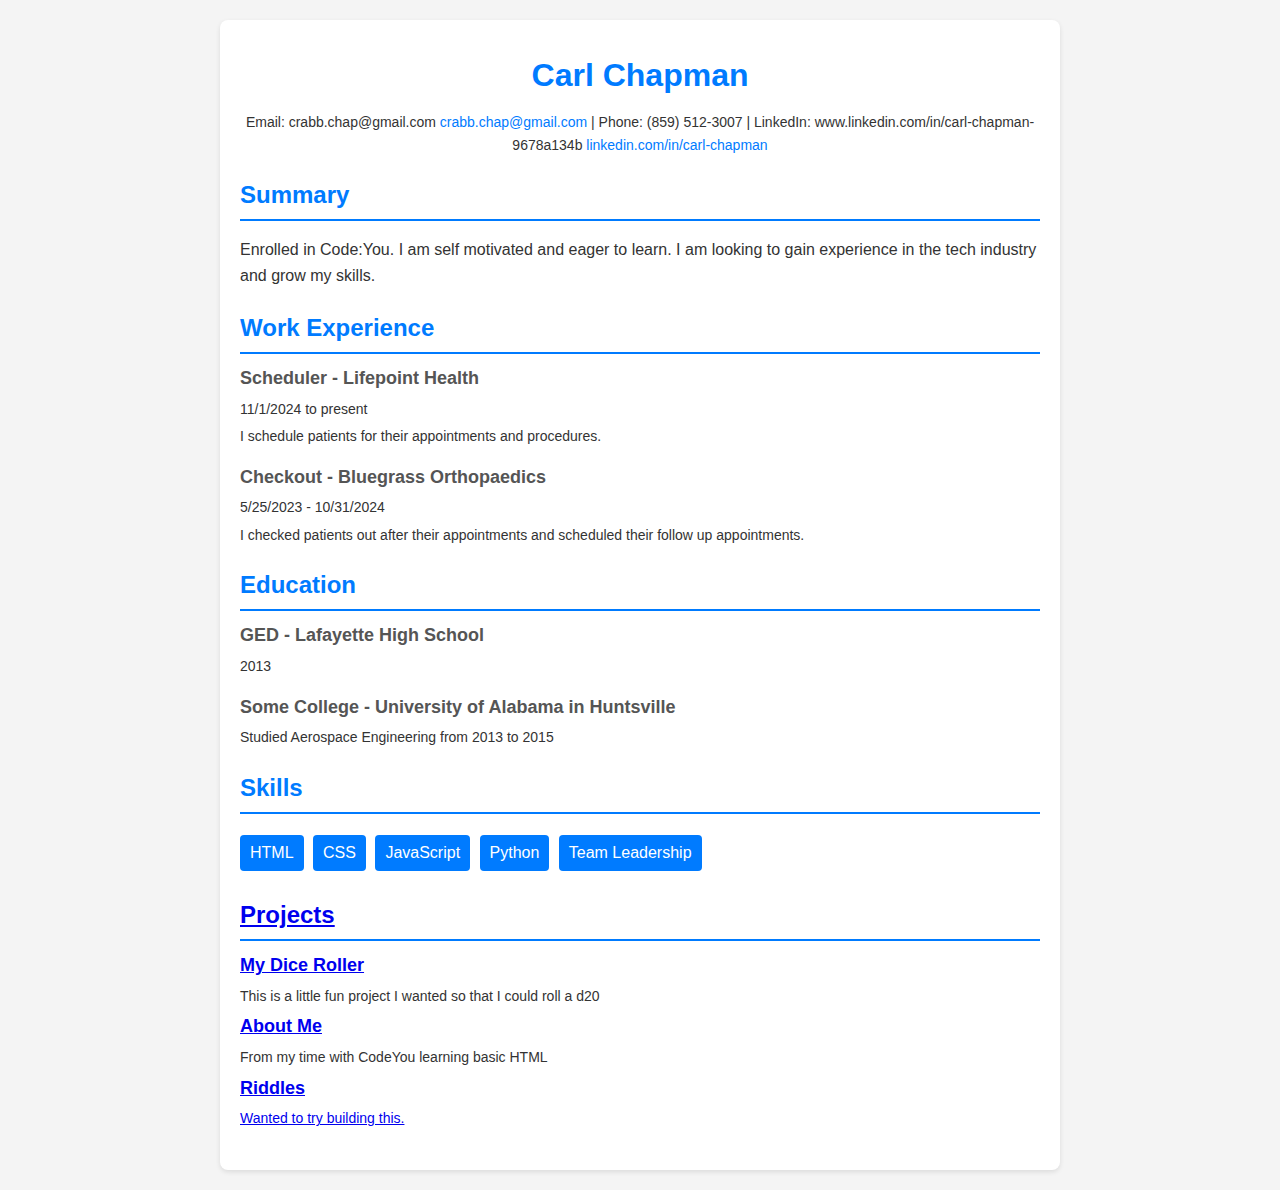
<file: index.html>
<!DOCTYPE html>
<html lang="en">
    <head>
        <link rel="stylesheet" href="style.css">
        <meta charset="UTF-8" />
        <meta name="viewport" content="width=device-width, initial-scale=1.0" />
        <title>Resume Template</title>
    </head>

    <body>
        <main class="container">
            <section class="header">
                <h1>Carl Chapman</h1>
                <p class="contact">
                    Email: crabb.chap@gmail.com
                    <a href="mailto:crabb.chap@gmail.com"
                        >crabb.chap@gmail.com</a
                    >
                    | Phone: (859) 512-3007 | LinkedIn: www.linkedin.com/in/carl-chapman-9678a134b
                    <a href="#">linkedin.com/in/carl-chapman</a>
                </p>
            </section>
            <section class="section">
                <h2>Summary</h2>
                <p>
                   Enrolled in Code:You. I am self motivated and eager to learn. I am looking to gain experience in the tech industry and grow my skills.
                </p>
            </section>
            <section class="section">
                <h2>Work Experience</h2>
                <div class="item">
                    <h3>Scheduler - Lifepoint Health</h3>
                    <p>11/1/2024 to present</p>
                    <p>
                        I schedule patients for their appointments and procedures.
                    </p>
                </div>
                <div class="item">
                    <h3>Checkout - Bluegrass Orthopaedics</h3>
                    <p>5/25/2023 - 10/31/2024</p>
                    <p>
                        I checked patients out after their appointments and
                        scheduled their follow up appointments.
                    </p>
                </div>
            </section>
            <div class="section">
                <h2>Education</h2>
                <div class="item">
                    <h3>GED - Lafayette High School</h3>
                    <p>2013</p>
                </div>
                <div class="item">
                    <h3>Some College - University of Alabama in Huntsville</h3>
                    <p>Studied Aerospace Engineering from 2013 to 2015</p>
                </div>
            </section>
            <section class="section">
                <h2>Skills</h2>
                <div class="skills">
                    <ul>
                        <li>HTML</li>
                        <li>CSS</li>
                        <li>JavaScript</li>
                        <li>Python</li>
                        <li>Team Leadership</li>
                    </ul>
                </div>
            </section>
            <section class="section">
                <h2><a href="projects.html">Projects</h2>
                <div class="item">
                    <h3><a href="https://github.com/CarlChapman95/Dice-Roller">My Dice Roller</a></h3>
                    <p>This is a little fun project I wanted so that I could roll a d20</p>
                    <h3><a href="https://github.com/CarlChapman95/Codeyouweek3">About Me</a></h3>
                    <p>From my time with CodeYou learning basic HTML</p>
                    <h3><a href="https://github.com/CarlChapman95/Riddles">Riddles</h3>
                    <p>Wanted to try building this.</p>
                </div>
                    
            </section>
        </main>
    </body>
</html>
</file>
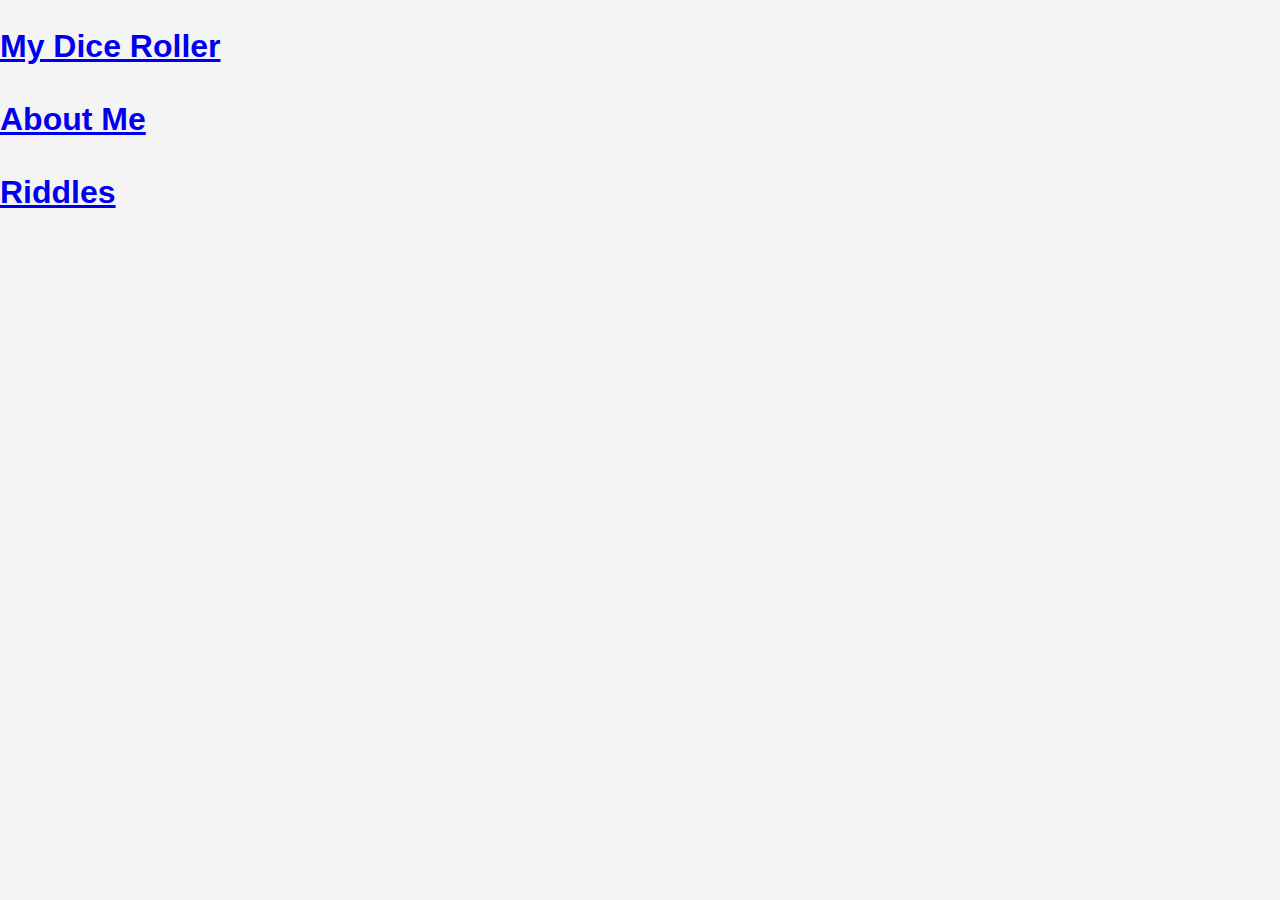
<file: projects.html>
<!DOCTYPE html>
<html lang="en">
    <head>
        <link rel="stylesheet" href="style.css">
        <meta charset="UTF-8" />
        <meta name="viewport" content="width=device-width, initial-scale=1.0" />
        <title>Projects Template</title>
    </head>


    <body>
        <h1><a href="https://github.com/CarlChapman95/Dice-Roller">My Dice Roller</a></h1>
        <h1><a href="https://github.com/CarlChapman95/Codeyouweek3">About Me</a></h1>
        <h1><a href="https://github.com/CarlChapman95/Riddles">Riddles</h1>

    </body>
</file>
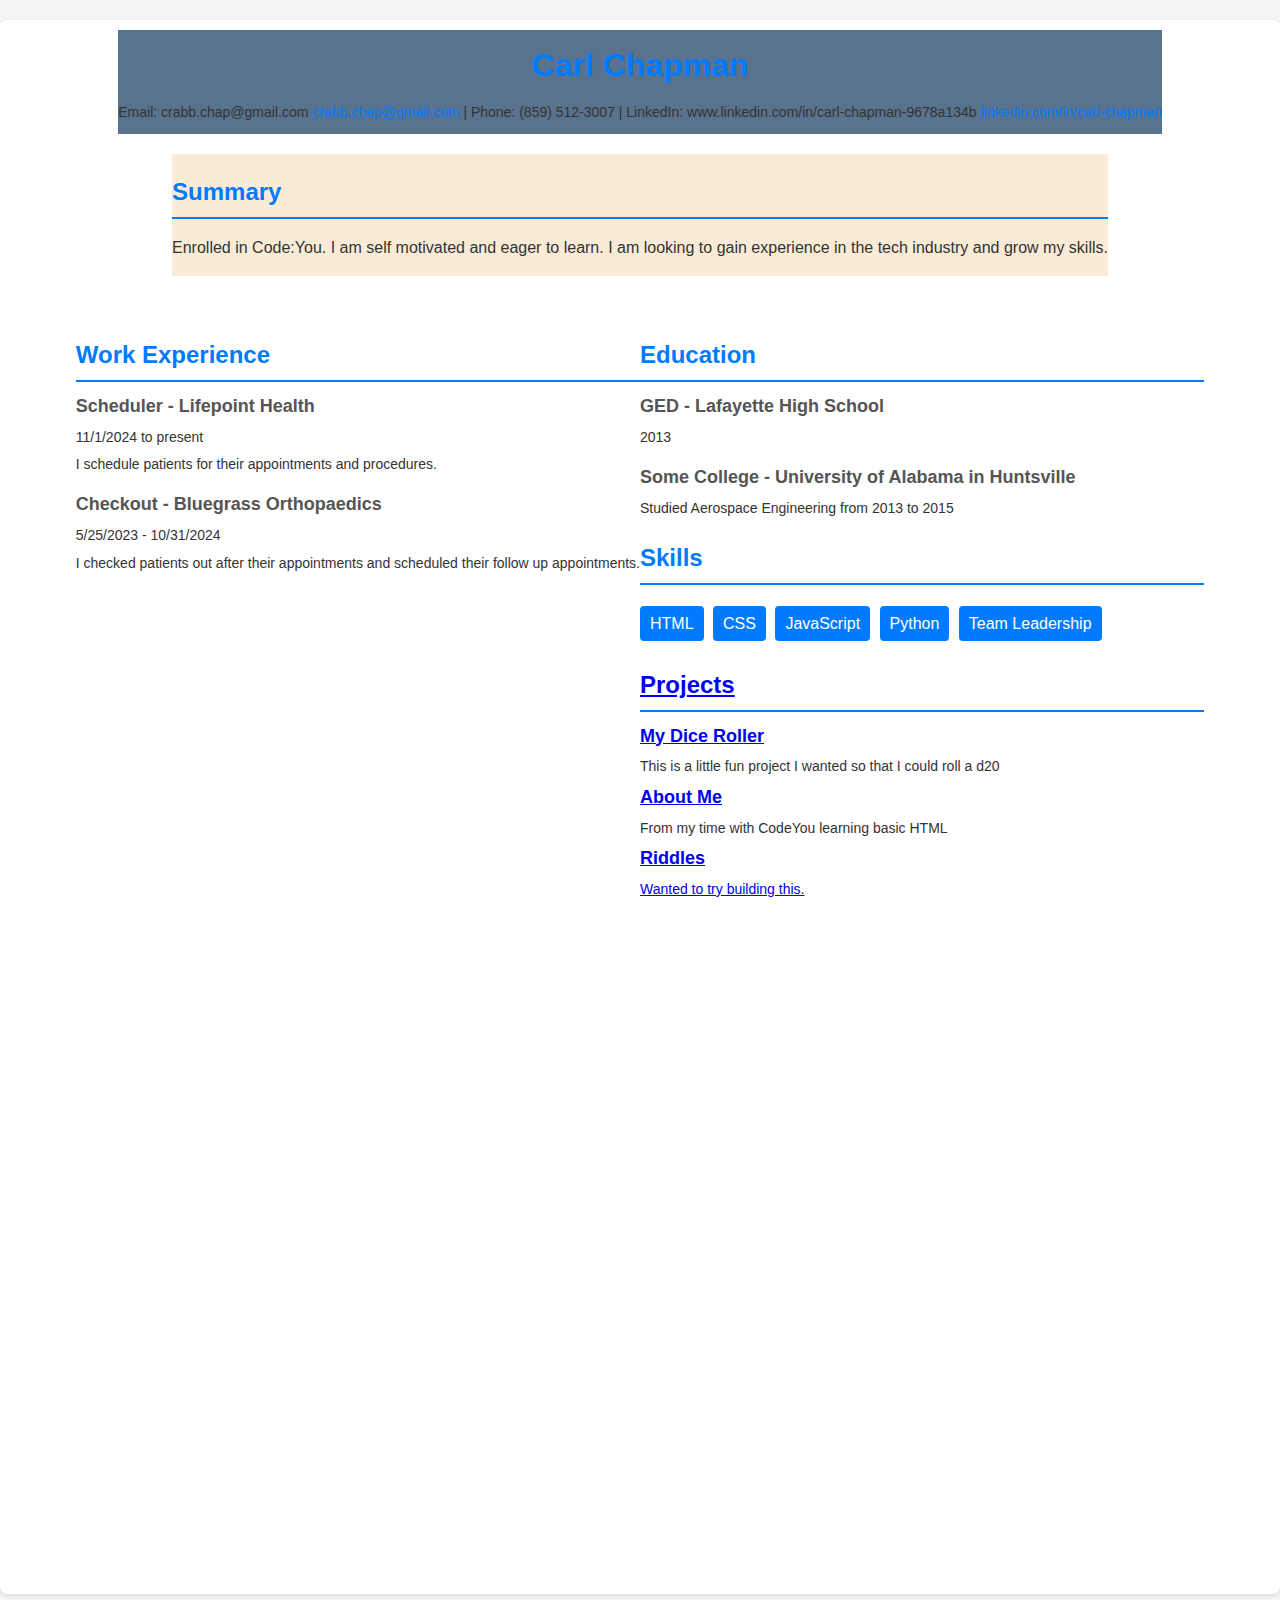
<file: resume.html>
<!DOCTYPE html>
<html lang="en">
    <head>
        <link rel="stylesheet" href="/css/index.css">
        <meta charset="UTF-8" />
        <meta name="viewport" content="width=device-width, initial-scale=1.0" />
        <title>Resume Template</title>
    </head>

    <body>
        <main class="container">
            <section class="header">
                <h1>Carl Chapman</h1>
                <p class="contact">
                    Email: crabb.chap@gmail.com
                    <a href="mailto:crabb.chap@gmail.com"
                        >crabb.chap@gmail.com</a
                    >
                    | Phone: (859) 512-3007 | LinkedIn: www.linkedin.com/in/carl-chapman-9678a134b
                    <a href="#">linkedin.com/in/carl-chapman</a>
                </p>
            </section>
            <section class="section Summary">
                <h2>Summary</h2>
                <p>
                   Enrolled in Code:You. I am self motivated and eager to learn. I am looking to gain experience in the tech industry and grow my skills.
                </p>
            </section>
            <div class="container2">
            <section class="section work-experience">
                <h2>Work Experience</h2>
                <div class="item">
                    <h3>Scheduler - Lifepoint Health</h3>
                    <p>11/1/2024 to present</p>
                    <p>
                        I schedule patients for their appointments and procedures.
                    </p>
                </div>
                <div class="item">
                    <h3>Checkout - Bluegrass Orthopaedics</h3>
                    <p>5/25/2023 - 10/31/2024</p>
                    <p>
                        I checked patients out after their appointments and
                        scheduled their follow up appointments.
                    </p>
                </div>
            </section>
            <div class="section Education">
                <h2>Education</h2>
                <div class="item">
                    <h3>GED - Lafayette High School</h3>
                    <p>2013</p>
                </div>
                <div class="item">
                    <h3>Some College - University of Alabama in Huntsville</h3>
                    <p>Studied Aerospace Engineering from 2013 to 2015</p>
                </div>
            </section>
            <section class="section Skills">
                <h2>Skills</h2>
                <div class="skills">
                    <ul>
                        <li>HTML</li>
                        <li>CSS</li>
                        <li>JavaScript</li>
                        <li>Python</li>
                        <li>Team Leadership</li>
                    </ul>
                </div>
            </section>
            <section class="section Projects">
                <h2><a href="projects.html">Projects</h2>
                <div class="item">
                    <h3><a href="https://github.com/CarlChapman95/Dice-Roller">My Dice Roller</a></h3>
                    <p>This is a little fun project I wanted so that I could roll a d20</p>
                    <h3><a href="https://github.com/CarlChapman95/Codeyouweek3">About Me</a></h3>
                    <p>From my time with CodeYou learning basic HTML</p>
                    <h3><a href="https://github.com/CarlChapman95/Riddles">Riddles</h3>
                    <p>Wanted to try building this.</p>
                </div>
            </div>
            </div>       
            </section>
        </main>
    </body>
</html>
</file>
<file: style.css>
body {
    font-family: Arial, sans-serif;
    line-height: 1.6;
    margin: 0;
    padding: 0;
    color: #333;
    background-color: #f4f4f4;
}
.container {
    max-width: 800px;
    margin: 20px auto;
    padding: 20px;
    background: #fff;
    border-radius: 8px;
    box-shadow: 0 2px 5px rgba(0, 0, 0, 0.1);
}
h1,
h2 {
    color: #007bff;
}
.header {
    text-align: center;
}
.header h1 {
    margin: 10px 0;
}
.contact {
    margin: 10px 0;
    font-size: 14px;
}
.contact a {
    color: #007bff;
    text-decoration: none;
}
.section {
    margin: 20px 0;
}
.section h2 {
    margin-bottom: 10px;
    border-bottom: 2px solid #007bff;
    padding-bottom: 5px;
}
.item {
    margin-bottom: 15px;
}
.item h3 {
    margin: 0;
    font-size: 18px;
    color: #555;
}
.item p {
    margin: 5px 0;
    font-size: 14px;
}
.skills ul {
    list-style: none;
    padding: 0;
}
.skills ul li {
    display: inline-block;
    background: #007bff;
    color: #fff;
    padding: 5px 10px;
    margin: 5px 5px 5px 0;
    border-radius: 4px;
}
</file>
<file: css/index.css>
body {
    font-family: Arial, sans-serif;
    line-height: 1.6;
    margin: 0;
    padding: 0;
    color: #333;
    background-color: #f4f4f4;
}
.container {
    margin: 20px auto;
    padding: 20px;
    background: #fff;
    border-radius: 8px;
    box-shadow: 0 2px 5px rgba(0, 0, 0, 0.1);
}
h1,
h2 {
    color: #007bff;
}
.header {
    text-align: center;
}
.header h1 {
    margin: 10px 0;
}
.contact {
    margin: 10px 0;
    font-size: 14px;
}
.contact a {
    color: #007bff;
    text-decoration: none;
}
.section {
    margin: 20px 0;
}
.section h2 {
    margin-bottom: 10px;
    border-bottom: 2px solid #007bff;
    padding-bottom: 5px;
}
.item {
    margin-bottom: 15px;
}
.item h3 {
    margin: 0;
    font-size: 18px;
    color: #555;
}
.item p {
    margin: 5px 0;
    font-size: 14px;
}
.skills ul {
    list-style: none;
    padding: 0;
}
.skills ul li {
    display: inline-block;
    background: #007bff;
    color: #fff;
    padding: 5px 10px;
    margin: 5px 5px 5px 0;
    border-radius: 4px;
}
@media(min-width: 700px) {
    .container {
        display: flex;
        flex-wrap: wrap;
        padding: 10px;
        justify-content: center;
    
    }
    .header {
        background-color: #59728d;
        
    
    }
    .Summary {
        background-color: antiquewhite;
        
    }
    .section {
        align-self: start;
       
    }
    .container2 {
        display:grid;
        grid-template-columns: 1fr 1fr;
        grid-template-rows: 1fr 1fr;
        
    }
}
</file>
